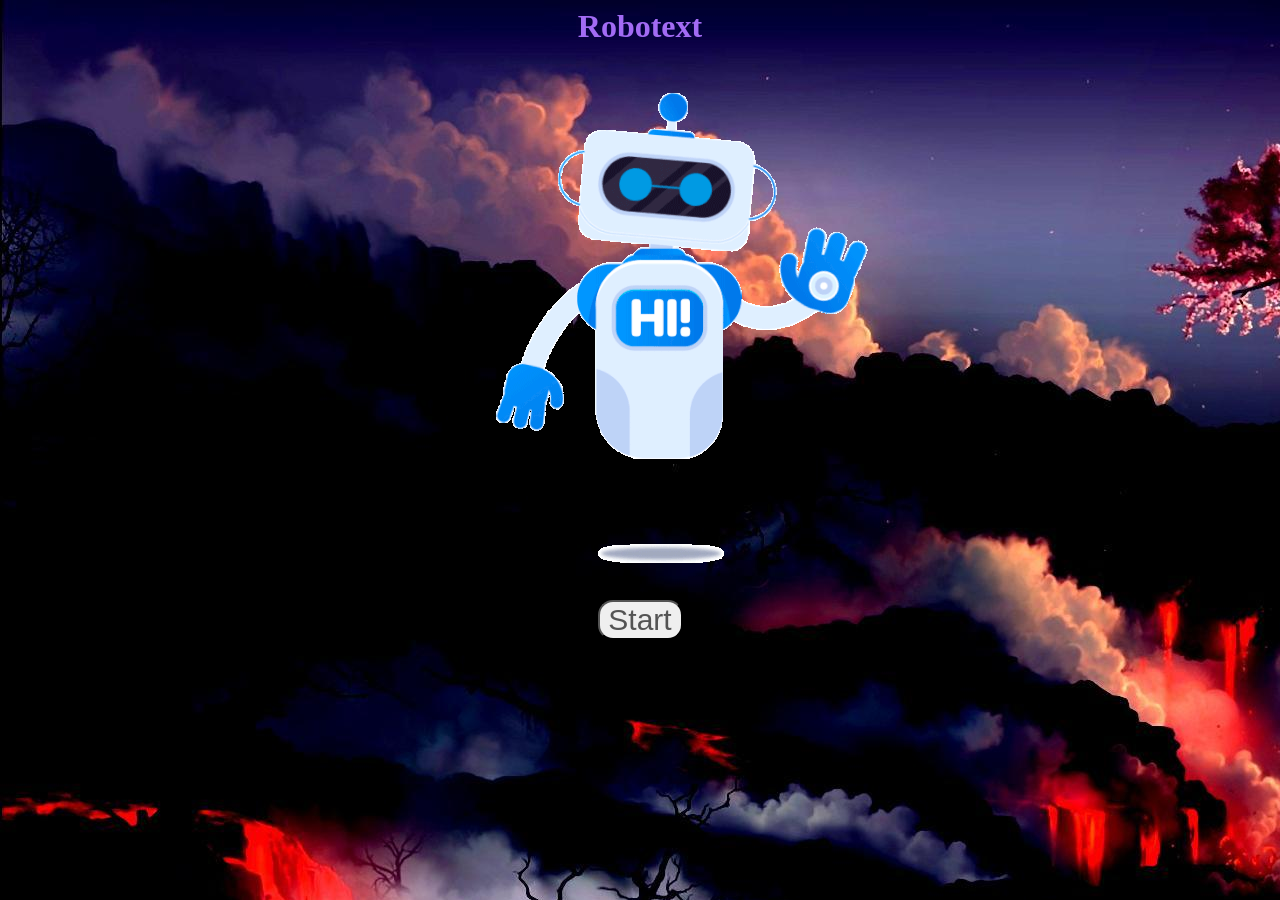
<file: index.html>
<html>
    <head>
        <title>Main</title>
        <link rel="stylesheet" type="text/css" href="style.css">
    </head>
    <body style="text-align: center;">
        <div><h1>Robotext </h1>
        <img src="hi-robot.gif" class="logo"> 
        <br>
        <br>
        <br>
        <button onclick="start()">Start</button>
        <script src="kwitter.js"></script>
    </body>
</html>
</file>
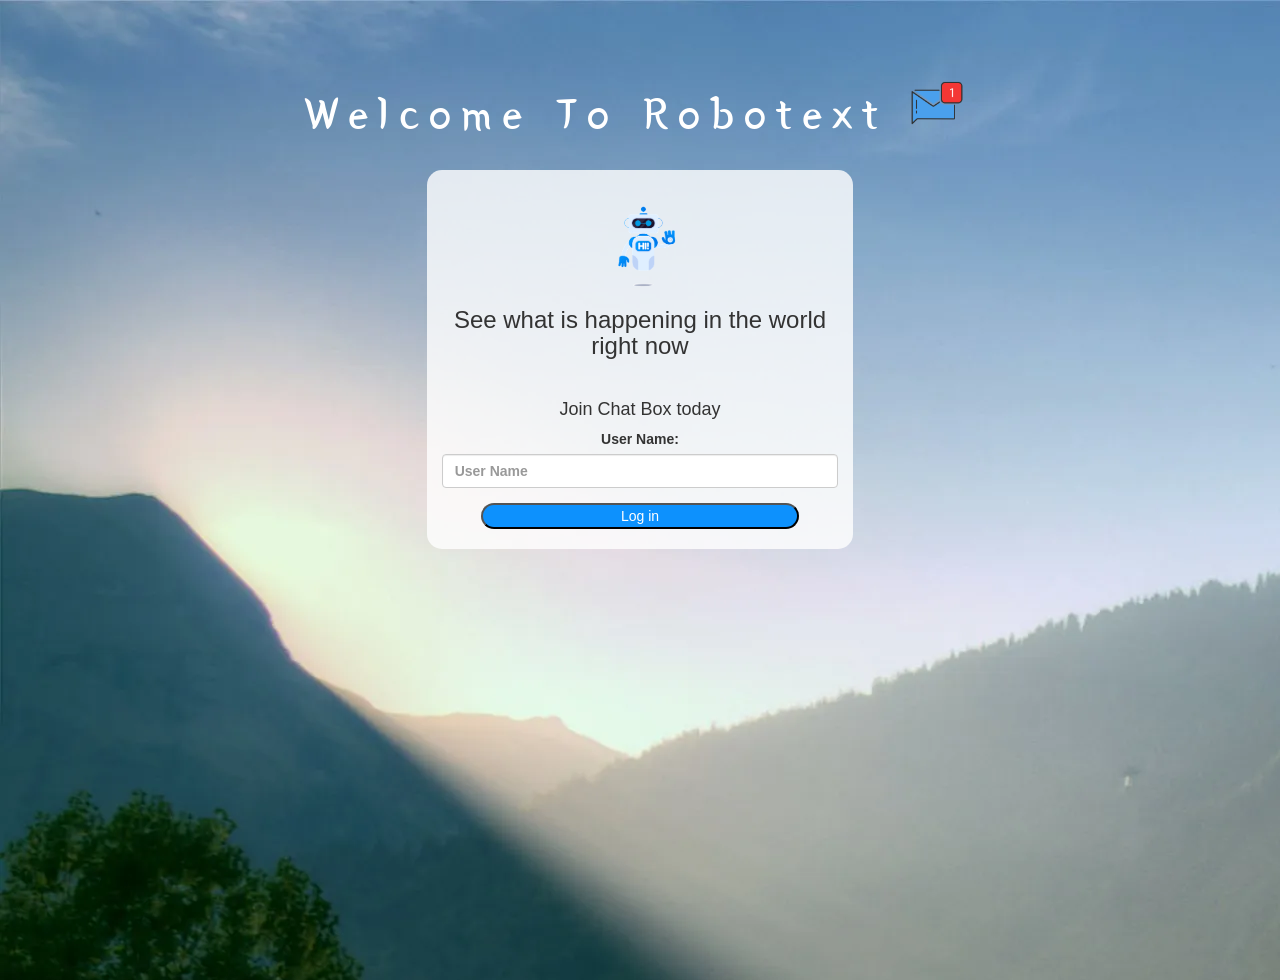
<file: main.html>
<!DOCTYPE html>
<html>
<head>
	<title>Kwitter</title>
<link href="https://fonts.googleapis.com/css?family=Yeon+Sung&display=swap" rel="stylesheet">
<meta name="viewport" content="width=device-width, initial-scale=1">

<link rel="stylesheet" href="https://maxcdn.bootstrapcdn.com/bootstrap/3.4.0/css/bootstrap.min.css">
<script src="https://ajax.googleapis.com/ajax/libs/jquery/3.4.1/jquery.min.js"></script>
<script src="https://maxcdn.bootstrapcdn.com/bootstrap/3.4.0/js/bootstrap.min.js"></script>

<link rel="stylesheet" type="text/css" href="main.css">
<script src="kwitter.js"></script>
</head>
<body>
<center>
	<h1 class="header">	
		Welcome To Robotext <sup>
	<img src="m2.png">
	</sup>
</h1>
	<div class="col-lg-4 col-md-6 col-sm-6 col-xs-11 login_div" id="div">
	<img src="hi-robot.gif" class="logo">
		<h3 >See what is happening in the world right now</h3>
		<br> 
		<h4 >Join Chat Box today</h4>
		
		<div class="form-group">
		  <label >User Name:</label>
			<input type="text" id="user_name" class="form-control" placeholder="User Name" style="color: tomato; font-weight: bold;">
		</div>
		<button id="login_button" onclick="addUser()">Log in</button>
		<br><br>
	</div>
</center>
</body>
</html>
</file>
<file: style.css>
button{
    cursor: pointer;
    color: rgba(0, 0, 0, 0.649);
    width: 85px;
    font-size: 30px;
    border-radius: 15px;
}
button:hover{
    background-color: rgb(79, 141, 185);
}
body{
    background-image: url(bg.jpg);
}
h1{
    color: rgb(162, 107, 244);
}
h1:hover{

	text-decoration: underline;
}
</file>
<file: main.css>
html,
body {
	height: 100%;
	margin: 0;
}

body {
	background-image: url(nature-wallpapers-hd.webp);
}

.header {
	color: white;
	font-family: 'Yeon Sung';
	font-size: 45px;
	letter-spacing: 10px;
	margin-top: 80px;
}

.header img {
	width: 80px;
	margin-left: -15px;
}

.login_div {
	background: rgba(255, 255, 255, 0.8);
	float: none;
	border-radius: 15px;
}

.logo {
	width: 80px;
	margin-top: 30px;
	border-radius: 40px;
}

#login_button {
	width: 80%;
	border-radius: 15px;
}

.room_name {
	cursor: pointer;
	font-size: 20px;
}


#logout {
	font-size: 20px;
	float: right;
}


#output {
	padding: 10px;
	width: 80%;
	background: rgba(255, 255, 255, 0.8);
	border-radius: 15px;
}

.input_div_room_page {
	width: 80%;
}

.input_div label {
	color: white;
	font-size: 20px;
}


.input_div_message_page {
	position: fixed;
	bottom: 0px;
	width: 100%;
	background: rgba(255, 255, 255, 0.8);
}

.input_div_message_page label {
	color: black;
}

.input_div_message_page #msg {
	width: 80%;
}

.input_div_message_page button {
	margin-top: 15px;
	width: 50%;
}

.color_white {
	color: rgb(4, 129, 254)
}

.user_tick {
	width: 20px;
}

.message_h4 {
	padding-left: 5px;
	color: grey;
}

input:hover {
	background-color: yellow;
}

#div:hover {
	width: 550px;
}

#login_button:hover {
	background-color: green;
}

#login_button {
	color: white;
	background-color: rgb(13, 145, 253);

}

.header:hover {
	text-decoration: underline;

}
#id:hover {
text-decoration: underline;

}
.color_white:hover{
text-decoration: underline;

}
#output:hover{
	width: 85%;
}
</file>
